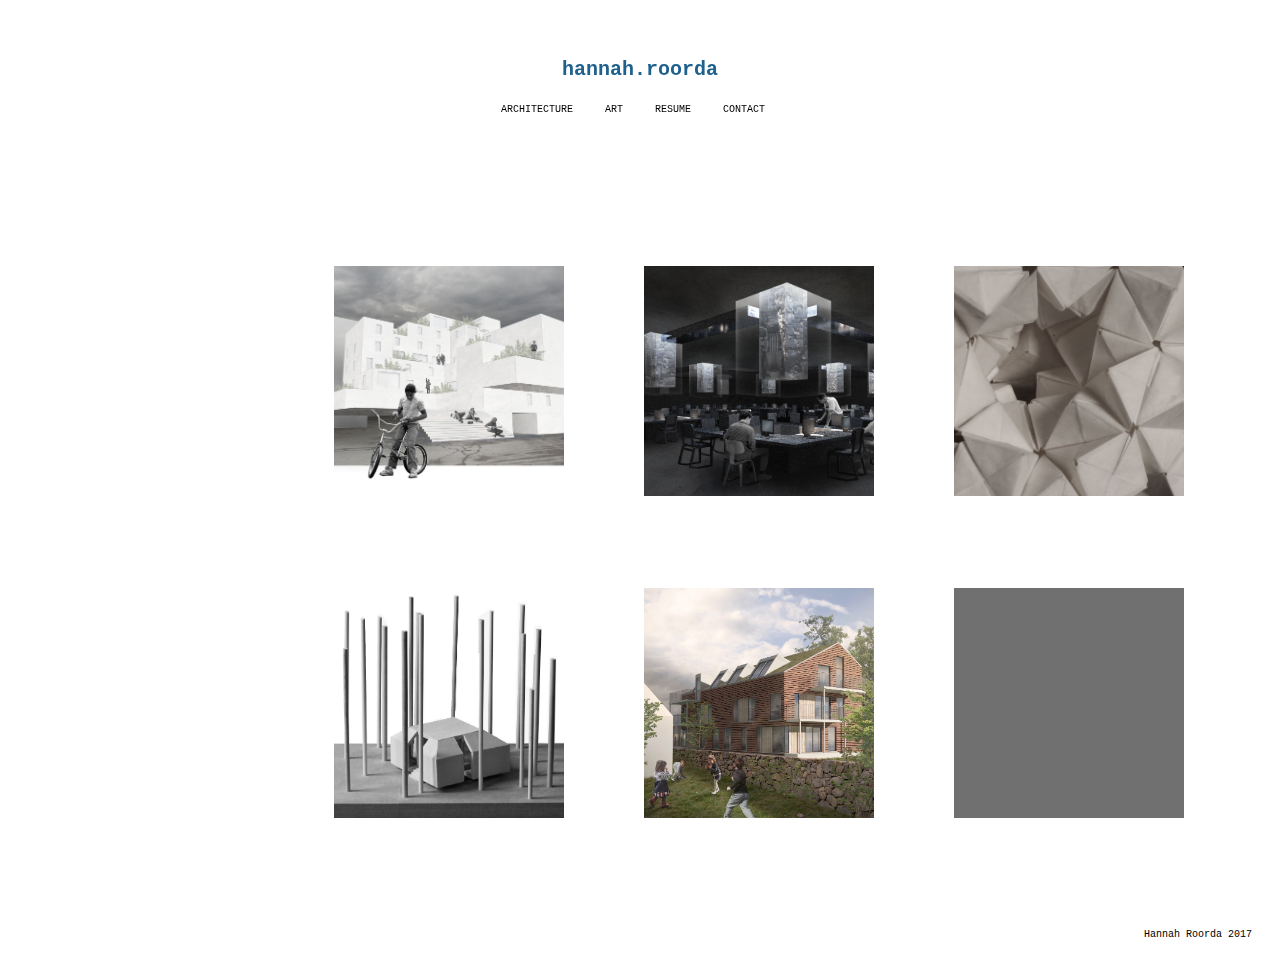
<file: index.html>
<!DOCTYPE html>
<html>
	<head>
		<title>Hannah Roorda</title>
	
		<style>
			
			   header {
 
  text-align: center;
  padding-top: 50px;
  padding-bottom: 170px;
}
/*just the title*/
h1 {
    font-size: 20px;
	color: #1F618D;
	list-style-type: none;
    font-family: Courier;
    margin: 0 auto; left:0px; right:0px;
    padding: 0px;
    overflow: hidden;
    position: fixed;
    top: 20;
    width: 600px;
    text-align: center;
}
  
/*navigation bar*/
ul {
    list-style-type: none;
    font-family: Courier;
	font-size: 10px;
    margin: 0 auto; left:0px; right:0px;
    padding: 30px;
    overflow: hidden;
    position: fixed;
    top: 10; 
    width: 310px;
    text-align: center;
}
li {
    float: left;
}
li a {
    display: block;
    color: black;
    padding: 16px;
    text-decoration: none;
}
main {
  text-align: center;
  /* Set maximum width to be 800 pixels */
  max-width: 100%;
  /* Set margin to be automatically calculated on all sides */
  margin: auto;
  /* Set padding to be 0 pixels top & bottom, and 20 pixels left & right */
  padding: 20px 20px;
}

p {
 
  color: #666666;
}

footer {
 
  color: black;
  font-family: Courier;
  font-size: 10px;
  /* Set padding on all sides to be 20 pixels */
  padding: 20px 20px;
  /* Set text alignment to center */
  text-align: right;
  /* Set margin on top to be 60 pixels */
  margin-top: 60px;
}
@media (max-width: 600px) {
  body {
    /* Set the font color to be white */
  }
  
  p {
 
  color: white;
  }
  h1 {
    border-color: white;
  }
  h2 {
 
  color: olive;
  }
}

/*avatarhover test*/
.container {
  position: relative;
  width: 100%;
  float: left
}

.image {
  display: block;
  width: auto;
  height: 230px;
  margin-right: 2.5%; margin-left: 2.5%; margin-bottom: 5%;">;
  float: left
}

.overlay {
  position: absolute;
  top: 0;
  bottom: 0;
  left: 0;
  right: 0;
  height: 100%;
  width: 105%;
  opacity: 0;
  transition: .5s ease;
  background-color: white;
}

.container:hover .overlay {
  opacity: 0.6;
}

.text {
  color: black;
font: courier; 
  font-size: 15px;
  position: absolute;
  top: 50%;
  left: 50%;
  transform: translate(-50%, -50%);
  -ms-transform: translate(-50%, -50%);
}

/*grid test*/
.wrapper {
 
  display: grid;
  grid-template-columns: 230px 230px 230px;
  grid-gap: 80px;
  margin-left: 300px;
  
}

			
		</style>
	</head>
	<body>

		<header>
         		<h1> hannah.roorda </h1>
			<nav>
				<ul>
  					<li><a href="architecture.html">ARCHITECTURE</a></li>
            				<li><a href="art.html">ART</a></li>
  					<li><a href="resume.html">RESUME</a></li>
  					<li><a href="contact.html">CONTACT</a></li>
  				</ul>
			</nav>
   
		</header>

		<main>
			<br>
<div class="wrapper">
<div class="container">
	<a href="projectclustered.html">
  <img src="clustered.jpg" alt="Avatar" class="image">
  <div class="overlay">
    <div class="text">Clustered Independence </div> 
  </div>
	</a>
</div>

	<div class="container">
	<a href="projecthyper.html">
  <img src="hyperstelae.jpg" alt="Avatar" class="image">
  <div class="overlay">
    <div class="text">Hyper Stelae </div>
  </div>
		</a>
</div>

	<div class="container">
		<a href="projectpyramidal.html">
  <img src="pyramidaltesselation.jpg" alt="Avatar" class="image">
  <div class="overlay">
    <div class="text">Pyramidal Tesselation</div>
  </div>
			</a>
</div>

		<div class="container">
			<a href="projectstudio.html">
  <img src="studio.jpg" alt="Avatar" class="image">
  <div class="overlay">
    <div class="text">Studio Capsule</div>
  </div>
				</a>
</div>

			<div class="container">
				<a href="projectrenders.html">
  <img src="renders.jpg" alt="Avatar" class="image">
  <div class="overlay">
    <div class="text">Renders</div>
  </div>
					</a>
</div>

				<div class="container">
					<a href="projectaaa.html">
  <img src="aaa.jpg" alt="Avatar" class="image">
  <div class="overlay">
    <div class="text">aaa</div>
  </div>
						</a>
</div>
					
</div>
			
		</main>

		<footer>
			Hannah Roorda 2017
		</footer>

	</body>
</html>
</file>
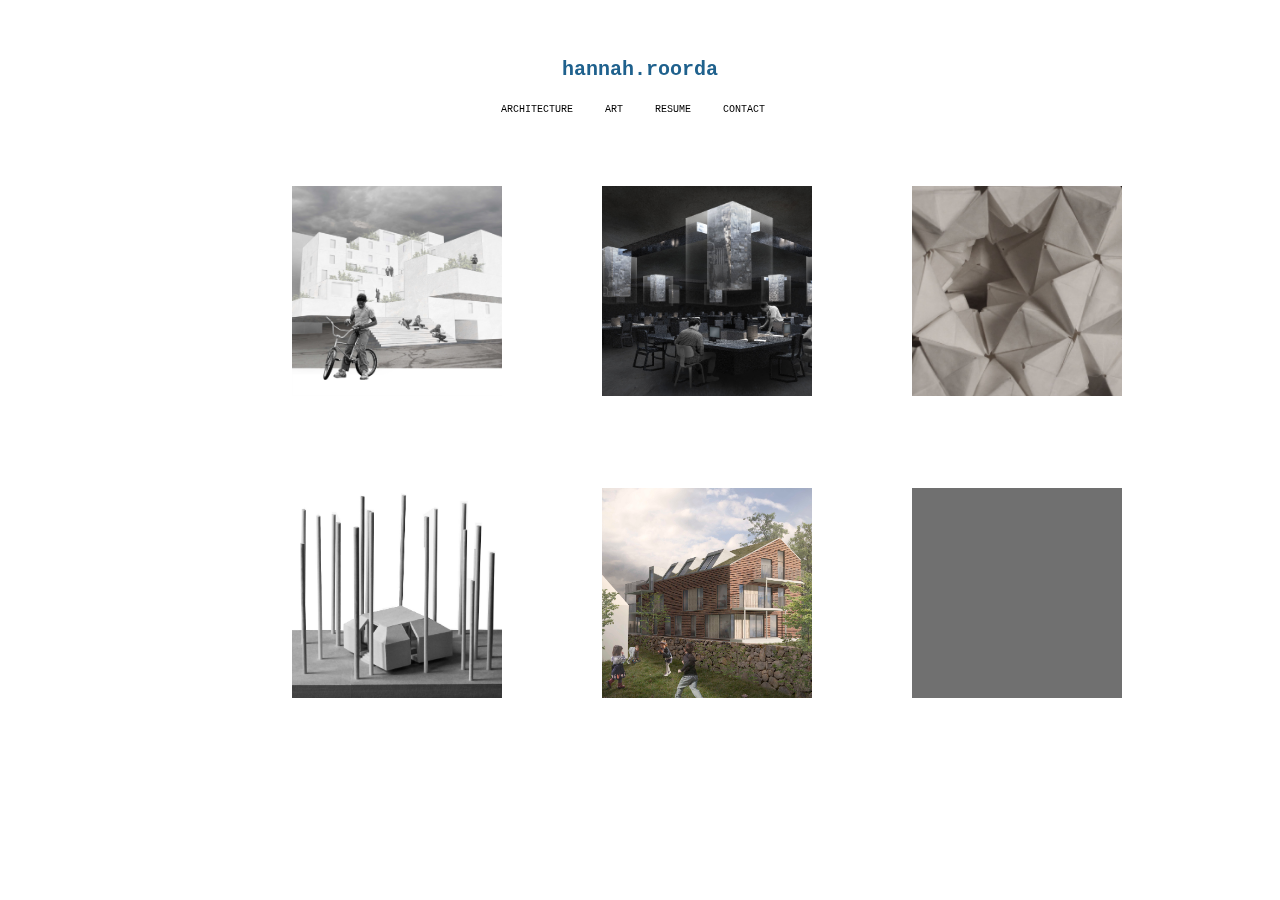
<file: architecture.html>
<!DOCTYPE html>
<html>
	<head>
		<title>Hannah Roorda</title>
	
		<style>
			
			   header {
 
  text-align: center;
  padding-top: 50px;
  padding-bottom: 90px;
}
/*just the title*/
h1 {
    font-size: 20px;
	color: #1F618D;
	list-style-type: none;
    font-family: Courier;
    margin: 0 auto; left:0px; right:0px;
    padding: 0px;
    overflow: hidden;
    position: fixed;
    top: 20;
    width: 600px;
    text-align: center;
}
  
/*navigation bar*/
ul {
    list-style-type: none;
    font-family: Courier;
	font-size: 10px;
    margin: 0 auto; left:0px; right:0px;
    padding: 30px;
    overflow: hidden;
    position: fixed;
    top: 10; 
    width: 310px;
    text-align: center;
}
li {
    float: left;
}
li a {
    display: block;
    color: black;
    padding: 16px;
    text-decoration: none;
}
main {
  text-align: center;
  /* Set maximum width to be 800 pixels */
  max-width: 70%;
  /* Set margin to be automatically calculated on all sides */
  margin: auto;
  /* Set padding to be 0 pixels top & bottom, and 20 pixels left & right */
  padding: 20px 20px;
	float: center;
}
p {
 
  color: #666666;
}
footer {
 
  color: black;
  font-family: Courier;
  font-size: 10px;
  /* Set padding on all sides to be 20 pixels */
  padding: 20px 20px;
  /* Set text alignment to center */
  text-align: right;
  /* Set margin on top to be 60 pixels */
  margin-top: 60px;
}
@media (max-width: 600px) {
  body {
    /* Set the font color to be white */
  }
  
  p {
 
  color: white;
  }
  h1 {
    border-color: white;
  }
  h2 {
 
  color: olive;
  }
}
/*avatarhover test*/
.container {
  position: relative;
  width: 100%;
  float: left
}
.image {
  display: block;
  width: auto;
  height: 210px;
  margin-right: 2.5%; margin-left: 2.5%; margin-bottom: 5%;">;
  float: center
}
.overlay {
  position: absolute;
  top: 0;
  bottom: 0;
  left: 0;
  right: 0;
  height: 100%;
  width: 101%;
  opacity: 0;
  transition: .5s ease;
  background-color: white;
}
.container:hover .overlay {
  opacity: 0.6;
}
.text {
  color: black;
font: Arial; 
  font-size: 15px;
  position: absolute;
  top: 50%;
  left: 50%;
  transform: translate(-50%, -50%);
  -ms-transform: translate(-50%, -50%);
}
/*grid test*/
.wrapper {
 text-align:center;
  display: grid;
  grid-template-columns: 230px 230px 230px;
  grid-gap: 80px;
  margin: auto;
width: 80%;
float: center;
  
}
			
		</style>
	</head>
	<body>

		<header>
         		<h1> hannah.roorda </h1>
			<nav>
				<ul>
  					<li><a href="architecture.html">ARCHITECTURE</a></li>
            				<li><a href="art.html">ART</a></li>
  					<li><a href="resume.html">RESUME</a></li>
  					<li><a href="contact.html">CONTACT</a></li>
  				</ul>
			</nav>
   
		</header>

		<main>
			<br>
<div class="wrapper">
<div class="container">
	<a href="projectclustered.html">
  <img src="clustered_5.jpg" alt="Clustered" class="image">
  <div class="overlay">
    <div class="text">Clustered Independence </div> 
  </div>
	</a>
</div>

	<div class="container">
	<a href="projecthyper.html">
  <img src="hyperstelae.jpg" alt="Hyper" class="image">
  <div class="overlay">
    <div class="text">Hyper Stelae </div>
  </div>
		</a>
</div>

	<div class="container">
		<a href="projectpyramidal.html">
  <img src="pyramidaltesselation.jpg" alt="Pyramidal" class="image">
  <div class="overlay">
    <div class="text">Pyramidal Tesselation</div>
  </div>
			</a>
</div>

		<div class="container">
			<a href="projectstudio.html">
  <img src="studio.jpg" alt="Studio" class="image">
  <div class="overlay">
    <div class="text">Studio Capsule</div>
  </div>
				</a>
</div>

			<div class="container">
				<a href="projectrenders.html">
  <img src="renders.jpg" alt="Renders" class="image">
  <div class="overlay">
    <div class="text">Renders</div>
  </div>
					</a>
</div>

				<div class="container">
					<a href="projectaaa.html">
  <img src="aaa.jpg" alt="aaa" class="image">
  <div class="overlay">
    <div class="text">aaa</div>
  </div>
						</a>
</div>
					
</div>
			
		</main>

		<footer>
			
		</footer>

	</body>
</html>
</file>
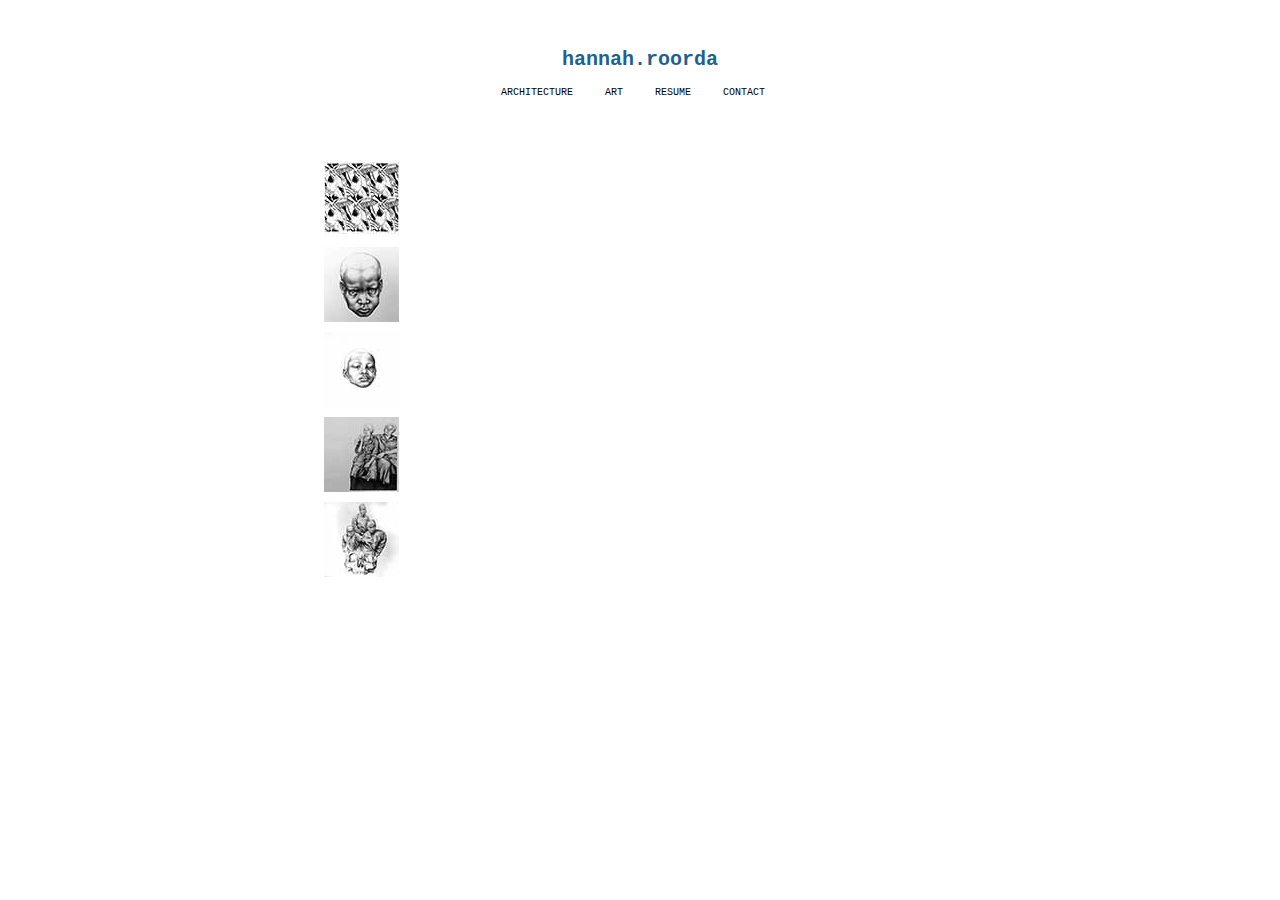
<file: art.html>
<!DOCTYPE html>
<html>
	<head>
		<title>Hannah Roorda</title>
	
		<style>
			
			   header {
 
  text-align: center;
  padding-top: 40px;
  padding-bottom: 10px;
}
/*just the title*/
h1 {
    font-size: 20px;
	color: #1F618D;
	list-style-type: none;
    font-family: Courier;
    margin: 0 auto; left:0px; right:0px;
    padding: 0px;
    overflow: hidden;
    
    top: 20;
    width: 300px;
    text-align: center;
}
/*navigation bar*/
ul {
    list-style-type: none;
    font-family: Courier;
	font-size: 10px;
    margin: 0 auto; left:0px; right:0px;
    padding: 0px;
    overflow: hidden;
  
    top: 0; 
    width: 310px;
    text-align: center;
}
li {
    float: left;
}
li a {
    display: block;
    color: black;
    padding: 16px;
    text-decoration: none;
}
main {
  text-align: center;
  /* Set maximum width to be 800 pixels */
	margin:auto;
  max-width: 50%;
  /* Set margin to be automatically calculated on all sides */
  padding: 20px 20px;
float: center;
}
p {
text-align: left;
 font-size: 11px;
  color: grey;
font-family: Arial;
padding-left: 300px;
  }
h3 {
 font-size: 18px;
  color: grey;
	font-family: Courier;
  }
 
@media (max-width: 600px) {
  body {
    /* Set the font color to be white */
  }
  
  
  h1 {
    border-color: white;
  }
  h2 {
 
  color: olive;
  }
}
			
/*IMAGE HOVER GRID*/
#thumbwrap {
	position:relative;
	margin-top: 0px;
	margin-left: 0px;
	width:100px; height:500px;
	float: center;
}
.thumb img { 
	padding-bottom: 10px;
	padding-right: 0px;
	float:left;
	max-width: 400px;
	
}
.thumb span { 
	position:absolute;
	visibility:hidden;
	
}
.thumb:hover, .thumb:hover span { 
	visibility:visible;
	top:0; left:0; 
	z-index:1;
	padding-left: 175px;
	
}
			

			
		</style>
	</head>
	
  
  
  
  
  
  
  
  <body>

		<header>
         		<h1> hannah.roorda </h1>
			<nav>
				<ul>
  					<li><a href="architecture.html">ARCHITECTURE</a></li>
            				<li><a href="art.html">ART</a></li>
  					<li><a href="resume.html">RESUME</a></li>
  					<li><a href="contact.html">CONTACT</a></li>
  				</ul>
			</nav>
   
		</header>

		<main>
<br>
<div id="thumbwrap">
<a class="thumb" href="#"><span><img src="art_1.jpg" alt=""></span><img src="art_thumbnail_1.jpg" alt=""></a>
<a class="thumb" href="#"><span><img src="art_2.jpg" alt=""></span><img src="art_thumbnail_2.jpg" alt=""></a>
<a class="thumb" href="#"><span><img src="art_3.jpg" alt=""></span><img src="art_thumbnail_3.jpg" alt=""></a>
<a class="thumb" href="#"><span><img src="art_4.jpg" alt=""></span><img src="art_thumbnail_4.jpg" alt=""></a>
<a class="thumb" href="#"><span><img src="art_5.jpg" alt=""></span><img src="art_thumbnail_5.jpg" alt=""></a>

</div>


		</main>

		<footer>
			
		</footer>

	</body>
</html>
</file>
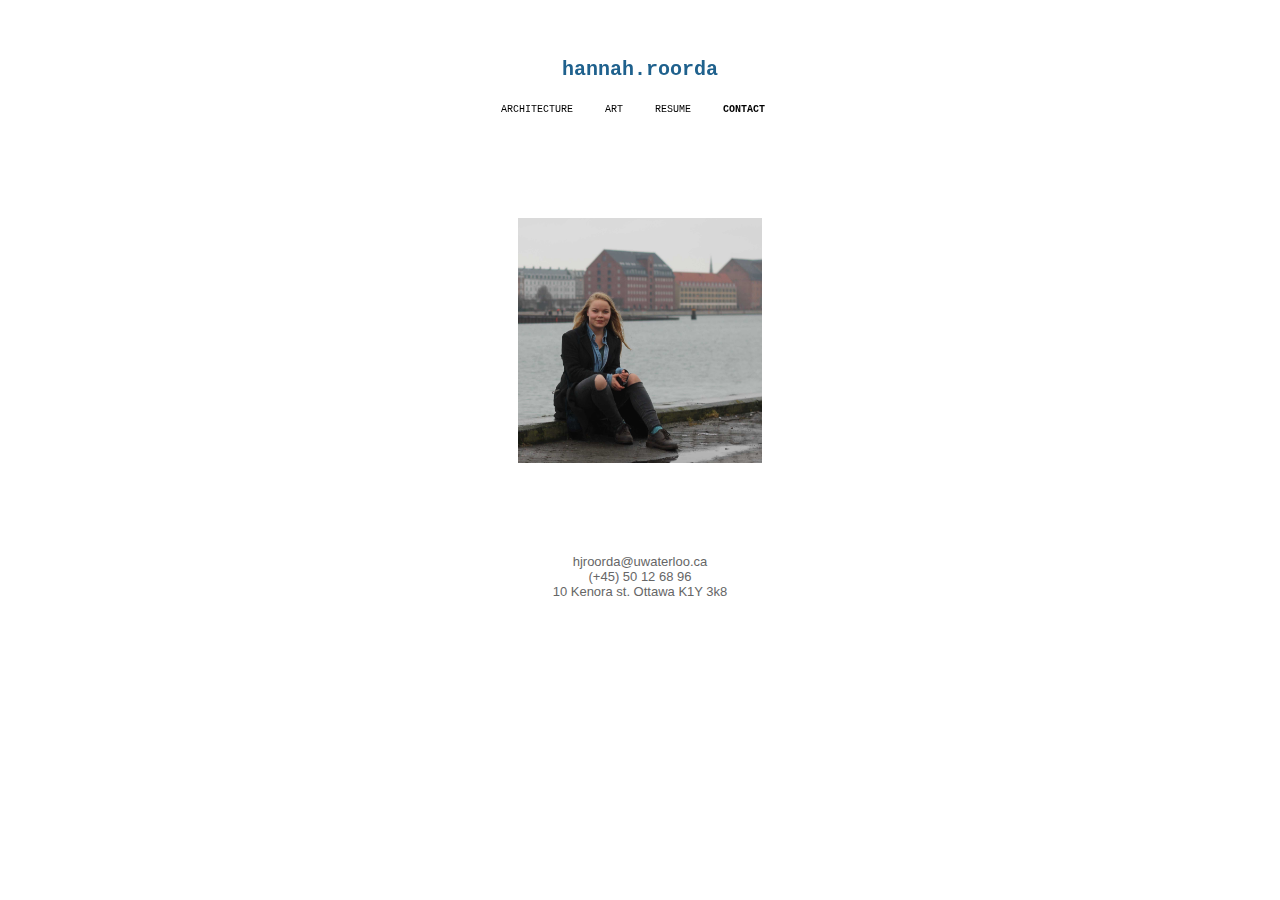
<file: contact.html>
<!DOCTYPE html>
<html>
	<head>
		<title>Hannah Roorda</title>
	
		<style>
			
			   header {
 
  text-align: center;
  padding-top: 50px;
  padding-bottom: 140px;
}

			/*just the title*/
h1 {
    font-size: 20px;
	color: #1F618D;
	list-style-type: none;
    font-family: Courier;
    margin: 0 auto; left:0px; right:0px;
    padding: 0px;
    overflow: hidden;
    position: fixed;
    top: 20;
    width: 600px;
    text-align: center;
}
  
/*navigation bar*/
ul {
    list-style-type: none;
    font-family: Courier;
	font-size: 10px;
    margin: 0 auto; left:0px; right:0px;
    padding: 30px;
    overflow: hidden;
    position: fixed;
    top: 10; 
    width: 310px;
    text-align: center;
}
li {
    float: left;
}
li a {
    display: block;
    color: black;
    padding: 16px;
    text-decoration: none;
}
main {
	font-family: Arial;
	font-size: 13px;
  text-align: center;
  /* Set maximum width to be 800 pixels */
  max-width: 100%;
  /* Set margin to be automatically calculated on all sides */
  margin: auto;
  /* Set padding to be 0 pixels top & bottom, and 20 pixels left & right */
  padding: 20px 20px;
}
img {
  opacity: 1;
  max-width: 20%;
}

p {
 
  color: #666666;
}

footer {
 
  color: black;
  font-family: Courier;
  font-size: 10px;
  /* Set padding on all sides to be 20 pixels */
  padding: 20px 20px;
  /* Set text alignment to center */
  text-align: right;
  /* Set margin on top to be 60 pixels */
  margin-top: 60px;
}
@media (max-width: 600px) {
  body {
    /* Set the font color to be white */
  }
  
  p {
 
  color: white;
  }
  h1 {
    border-color: white;
  }
  h2 {
 
  color: olive;
  }
}
			
		</style>
	</head>
	<body>

		<header>
         		<h1> hannah.roorda </h1>
			<nav>
				<ul>
  					<li><a href="architecture.html">ARCHITECTURE</a></li>
            <li><a href="art.html">ART</a></li>
  					<li><a href="resume.html">RESUME</a></li>
					<li><a href="contact.html"><b>CONTACT</b></a></li>
  				</ul>
			</nav>
   
		</header>

		<main>
		<img src="profile.jpg" alt="profile" style="width:230;height:230;"><br><br><br><br><br><br>
		<p>
		hjroorda@uwaterloo.ca <br>
		(+45) 50 12 68 96 <br>
		10 Kenora st. Ottawa K1Y 3k8 <br>
		</p>
		
		</main>

		<footer>
		
		</footer>

	</body>
</html>
</file>
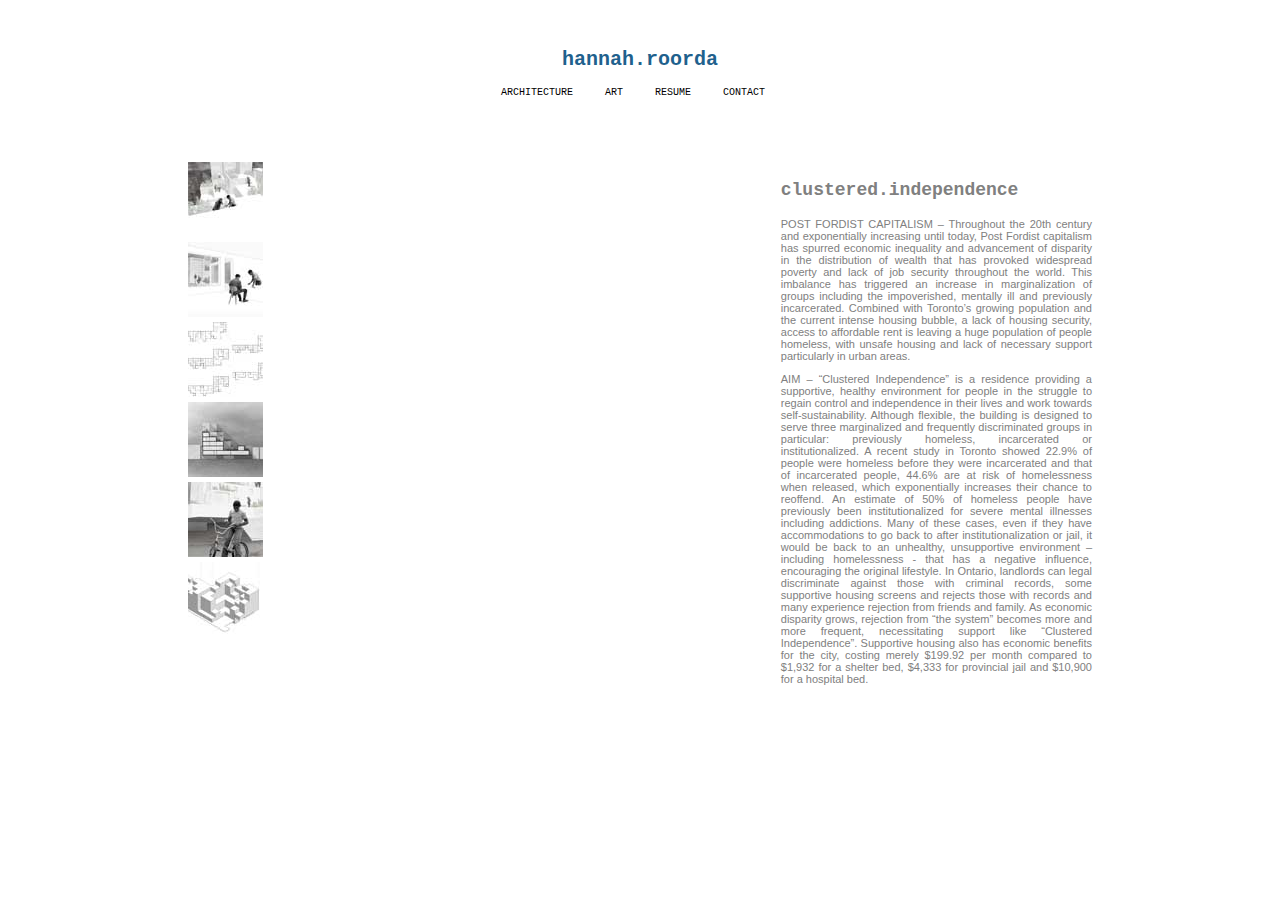
<file: projectclustered.html>
<!DOCTYPE html>
<html>
	<head>
		<title>Hannah Roorda</title>
	
		<style>
			
			   header {
 
  text-align: center;
  padding-top: 40px;
  padding-bottom: 10px;
}
/*just the title*/
h1 {
    font-size: 20px;
	color: #1F618D;
	list-style-type: none;
    font-family: Courier;
    margin: 0 auto; left:0px; right:0px;
    padding: 0px;
    overflow: hidden;
    
    top: 20;
    width: 300px;
    text-align: center;
}

/*navigation bar*/
ul {
    list-style-type: none;
    font-family: Courier;
	font-size: 10px;
    margin: 0 auto; left:0px; right:0px;
    padding: 0px;
    overflow: hidden;
  
    top: 0; 
    width: 310px;
    text-align: center;
}
li {
    float: left;
}
li a {
    display: block;
    color: black;
    padding: 16px;
    text-decoration: none;
}
main {
  text-align: left;
  /* Set maximum width to be 800 pixels */
  max-width: 100%;
  /* Set margin to be automatically calculated on all sides */
  padding: 20px 20px;
}
p {
text-align: justify;
 font-size: 11px;
  color: grey;
font-family: Arial;
padding-right: 160px;
  }
h3 {

 font-size: 18px;
  color: grey;
	font-family: Courier;
  }
 

@media (max-width: 600px) {
  body {
    /* Set the font color to be white */
  }
  
  
  h1 {
    border-color: white;
  }
  h2 {
 
  color: olive;
  }
}
			
/*IMAGE HOVER GRID*/
#thumbwrap {
	position:relative;
	margin-top: 0px;
	margin-left: 160px;
	width:120px; height:500px;
}
.thumb img { 
	
	
	padding-bottom: 5px;
	padding-right: 90px;
	float:left;
	max-width: 500px;
	
}
.thumb span { 
	position:absolute;
	visibility:hidden;
	
}
.thumb:hover, .thumb:hover span { 
	visibility:visible;
	top:0; left:0; 
	z-index:1;
	padding-left:175px;
}
			
/*COLUMNS*/
section {
  float: left;
  margin: 0;
  width: 57.5%;
}
aside {
  float: right;
  margin: 0;
  width: 38.5%;
}

			
		</style>
	</head>
	
  
  
  
  
  
  
  
  <body>

		<header>
         		<h1> hannah.roorda </h1>
			<nav>
				<ul>
  					<li><a href="architecture.html">ARCHITECTURE</a></li>
            				<li><a href="art.html">ART</a></li>
  					<li><a href="resume.html">RESUME</a></li>
  					<li><a href="contact.html">CONTACT</a></li>
  				</ul>
			</nav>
   
		</header>

		<main>
			<br>

<section>
<div id="thumbwrap">
<a class="thumb" href="#"><span><img src="clustered_1.jpg" alt=""></span><img src="clustered_thumbnail_1.jpg" alt=""></a>
<a class="thumb" href="#"><span><img src="clustered_2.jpg" alt=""></span><img src="clustered_thumbnail_2.jpg" alt=""></a>
<a class="thumb" href="#"><span><img src="clustered_3.jpg" alt=""></span><img src="clustered_thumbnail_3.jpg" alt=""></a>
<a class="thumb" href="#"><span><img src="clustered_4.jpg" alt=""></span><img src="clustered_thumbnail_4.jpg" alt=""></a>
<a class="thumb" href="#"><span><img src="clustered_5.jpg" alt=""></span><img src="clustered_thumbnail_5.jpg" alt=""></a>
<a class="thumb" href="#"><span><img src="clustered_6.jpg" alt=""></span><img src="clustered_thumbnail_6.jpg" alt=""></a>
</div>
</section>
<aside>
	<h3> clustered.independence </h3>
	<p> POST FORDIST CAPITALISM – Throughout the 20th century and exponentially increasing until today, Post Fordist capitalism has spurred economic inequality and advancement of disparity in the distribution of wealth that has provoked widespread poverty and lack of job security throughout the world. This imbalance has triggered an increase in marginalization of groups including the impoverished, mentally ill and previously incarcerated. Combined with Toronto’s growing population and the current intense housing bubble, a lack of housing security, access to affordable rent is leaving a huge population of people homeless, with unsafe housing and lack of necessary support particularly in urban areas.</p>

	<p> AIM – “Clustered Independence” is a residence providing a supportive, healthy environment for people in the struggle to regain control and independence in their lives and work towards self-sustainability. Although flexible, the building is designed to serve three marginalized and frequently discriminated groups in particular: previously homeless, incarcerated or institutionalized. A recent study in Toronto showed 22.9% of people were homeless before they were incarcerated and that of incarcerated people, 44.6% are at risk of homelessness when released, which exponentially increases their chance to reoffend. An estimate of 50% of homeless people have previously been institutionalized for severe mental illnesses including addictions. Many of these cases, even if they have accommodations to go back to after institutionalization or jail, it would be back to an unhealthy, unsupportive environment – including homelessness - that has a negative influence, encouraging the original lifestyle. In Ontario, landlords can legal discriminate against those with criminal records, some supportive housing screens and rejects those with records and many experience rejection from friends and family. As economic disparity grows, rejection from “the system” becomes more and more frequent, necessitating support like “Clustered Independence”. Supportive housing also has economic benefits for the city, costing merely $199.92 per month compared to $1,932 for a shelter bed, $4,333 for provincial jail and $10,900 for a hospital bed. 
			</p>
	
</aside>
		</main>

		<footer>
			
		</footer>

	</body>
</html>
</file>
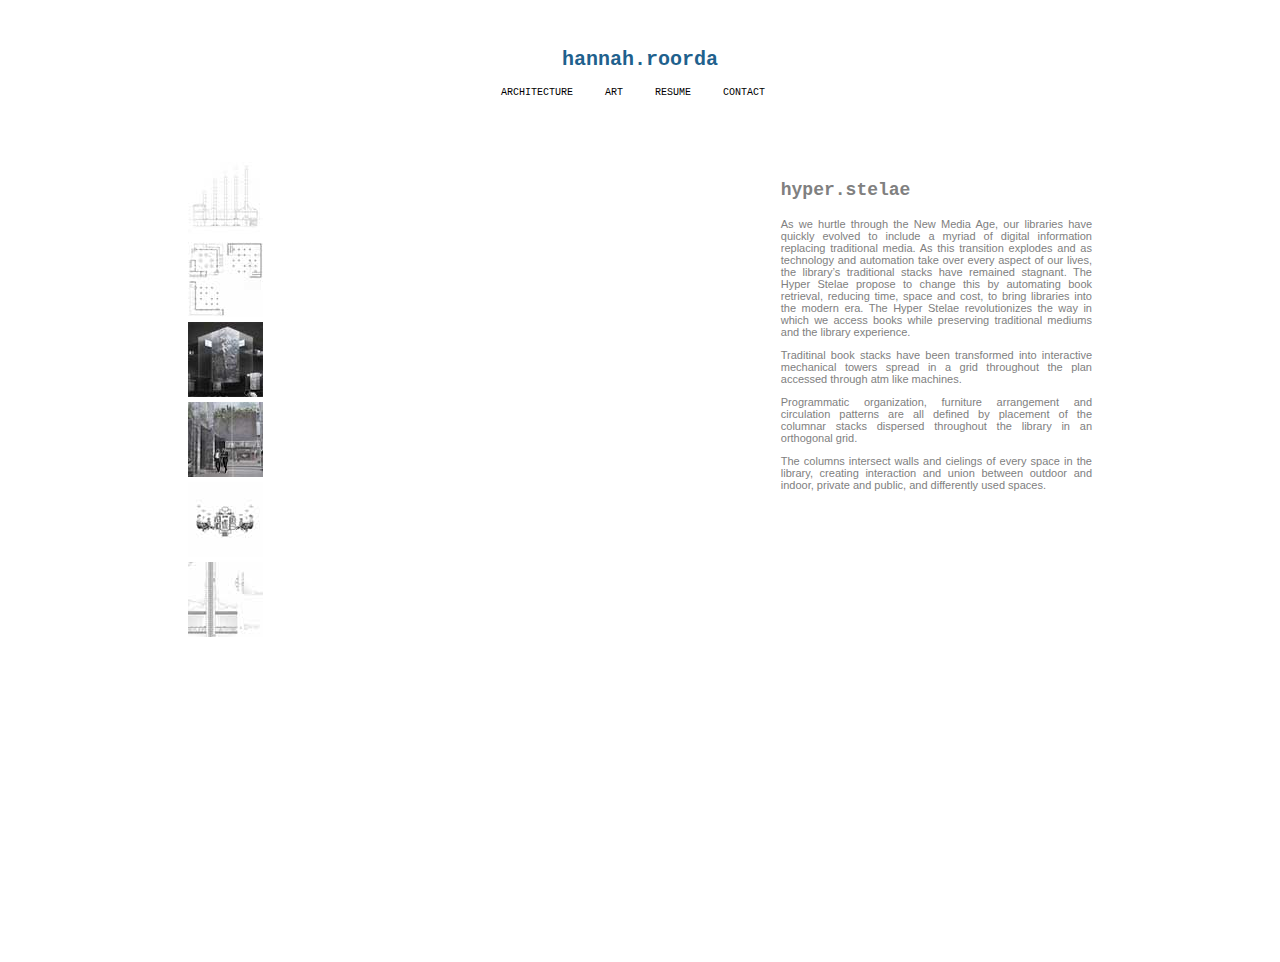
<file: projecthyper.html>
<!DOCTYPE html>
<html>
	<head>
		<title>Hannah Roorda</title>
	
		<style>
			
			   header {
 
  text-align: center;
  padding-top: 40px;
  padding-bottom: 10px;
}
/*just the title*/
h1 {
    font-size: 20px;
	color: #1F618D;
	list-style-type: none;
    font-family: Courier;
    margin: 0 auto; left:0px; right:0px;
    padding: 0px;
    overflow: hidden;
    
    top: 20;
    width: 300px;
    text-align: center;
}
/*navigation bar*/
ul {
    list-style-type: none;
    font-family: Courier;
	font-size: 10px;
    margin: 0 auto; left:0px; right:0px;
    padding: 0px;
    overflow: hidden;
  
    top: 0; 
    width: 310px;
    text-align: center;
}
li {
    float: left;
}
li a {
    display: block;
    color: black;
    padding: 16px;
    text-decoration: none;
}
main {
  text-align: left;
  /* Set maximum width to be 800 pixels */
  max-width: 100%;
  /* Set margin to be automatically calculated on all sides */
  padding: 20px 20px;
}
p {
text-align: justify;
 font-size: 11px;
  color: grey;
font-family: Arial;
padding-right: 160px;
  }
h3 {
 font-size: 18px;
  color: grey;
	font-family: Courier;
  }
 
@media (max-width: 600px) {
  body {
    /* Set the font color to be white */
  }
  
  
  h1 {
    border-color: white;
  }
  h2 {
 
  color: olive;
  }
}
			
/*IMAGE HOVER GRID*/
#thumbwrap {
	position:relative;
	margin-top: 0px;
	margin-left: 160px;
	width:120px; height:500px;
}
.thumb img { 
	
	
	padding-bottom: 5px;
	padding-right: 90px;
	float:left;
	max-width: 500px;
	
}
.thumb span { 
	position:absolute;
	visibility:hidden;
	
}
.thumb:hover, .thumb:hover span { 
	visibility:visible;
	top:0; left:0; 
	z-index:1;
	padding-left:175px;
}
			
/*COLUMNS*/
section {
  float: left;
  margin: 0;
  width: 57.5%;
}
aside {
  float: right;
  margin: 0;
  width: 38.5%;
}
			
		</style>
	</head>
	
  
  
  
  
  
  
  
  <body>

		<header>
         		<h1> hannah.roorda </h1>
			<nav>
				<ul>
  					<li><a href="architecture.html">ARCHITECTURE</a></li>
            				<li><a href="art.html">ART</a></li>
  					<li><a href="resume.html">RESUME</a></li>
  					<li><a href="contact.html">CONTACT</a></li>
  				</ul>
			</nav>
   
		</header>

		<main>
			<br>

<section>
<div id="thumbwrap">
<a class="thumb" href="#"><span><img src="hyper_1.jpg" alt=""></span><img src="hyper_thumbnail_1.jpg" alt=""></a>
<a class="thumb" href="#"><span><img src="hyper_2.jpg" alt=""></span><img src="hyper_thumbnail_2.jpg" alt=""></a>
<a class="thumb" href="#"><span><img src="hyper_3.jpg" alt=""></span><img src="hyper_thumbnail_3.jpg" alt=""></a>
<a class="thumb" href="#"><span><img src="hyper_4.jpg" alt=""></span><img src="hyper_thumbnail_4.jpg" alt=""></a>
<a class="thumb" href="#"><span><img src="hyper_5.jpg" alt=""></span><img src="hyper_thumbnail_5.jpg" alt=""></a>
<a class="thumb" href="#"><span><img src="hyper_6.jpg" alt=""></span><img src="hyper_thumbnail_6.jpg" alt=""></a>
</div>
</section>
<aside>
	<h3> hyper.stelae </h3>
	<p>As we hurtle through the New Media Age, our libraries have quickly evolved to include a myriad of digital information replacing traditional media. As this transition explodes and as technology and automation take over every aspect of our lives, the library’s traditional stacks have remained stagnant. The Hyper Stelae propose to change this by automating book retrieval, reducing time, space and cost, to bring libraries into the modern era. The Hyper Stelae revolutionizes the way in which we access books while preserving traditional mediums and the library experience.</p>
  <p>Traditinal book stacks have been transformed into interactive mechanical towers spread in a grid throughout the plan accessed through atm like machines. </p>
	<p>Programmatic organization, furniture arrangement and circulation patterns are all defined by placement of the columnar stacks dispersed throughout the library in an orthogonal grid.</p>
  <p>The columns intersect walls and cielings of every space in the library, creating interaction and union between outdoor and indoor, private and public, and differently used spaces. </p>

</aside>
		</main>

		<footer>
			
		</footer>

	</body>
</html>
</file>
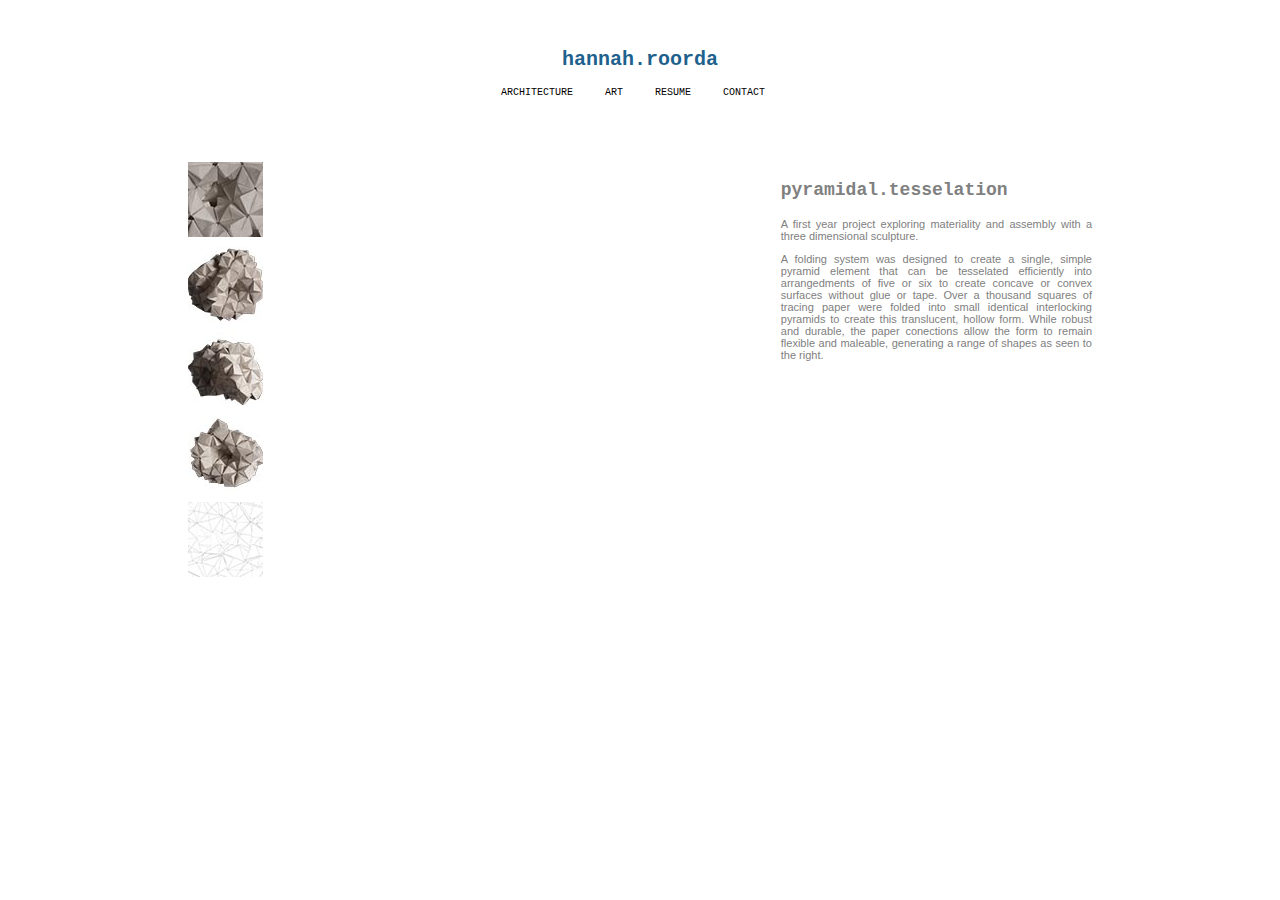
<file: projectpyramidal.html>
<!DOCTYPE html>
<html>
	<head>
		<title>Hannah Roorda</title>
	
		<style>
			
			   header {
 
  text-align: center;
  padding-top: 40px;
  padding-bottom: 10px;
}
/*just the title*/
h1 {
    font-size: 20px;
	color: #1F618D;
	list-style-type: none;
    font-family: Courier;
    margin: 0 auto; left:0px; right:0px;
    padding: 0px;
    overflow: hidden;
    
    top: 20;
    width: 300px;
    text-align: center;
}

/*navigation bar*/
ul {
    list-style-type: none;
    font-family: Courier;
	font-size: 10px;
    margin: 0 auto; left:0px; right:0px;
    padding: 0px;
    overflow: hidden;
  
    top: 0; 
    width: 310px;
    text-align: center;
}
li {
    float: left;
}
li a {
    display: block;
    color: black;
    padding: 16px;
    text-decoration: none;
}
main {
  text-align: left;
  /* Set maximum width to be 800 pixels */
  max-width: 100%;
  /* Set margin to be automatically calculated on all sides */
  padding: 20px 20px;
}
p {
text-align: justify;
 font-size: 11px;
  color: grey;
font-family: Arial;
padding-right: 160px;
  }
h3 {

 font-size: 18px;
  color: grey;
	font-family: Courier;
  }
 

@media (max-width: 600px) {
  body {
    /* Set the font color to be white */
  }
  
  
  h1 {
    border-color: white;
  }
  h2 {
 
  color: olive;
  }
}
			
/*IMAGE HOVER GRID*/
#thumbwrap {
	position:relative;
	margin-top: 0px;
	margin-left: 160px;
	width:120px; height:500px;
}
.thumb img { 
	
	
	padding-bottom: 10px;
	padding-right: 90px;
	float:left;
	max-width: 500px;
	
}
.thumb span { 
	position:absolute;
	visibility:hidden;
	
}
.thumb:hover, .thumb:hover span { 
	visibility:visible;
	top:0; left:0; 
	z-index:1;
	padding-left:175px;
}
			
/*COLUMNS*/
section {
  float: left;
  margin: 0;
  width: 57.5%;
}
aside {
  float: right;
  margin: 0;
  width: 38.5%;
}

			
		</style>
	</head>
	
  
  
  
  
  
  
  
  <body>

		<header>
         		<h1> hannah.roorda </h1>
			<nav>
				<ul>
  					<li><a href="architecture.html">ARCHITECTURE</a></li>
            				<li><a href="art.html">ART</a></li>
  					<li><a href="resume.html">RESUME</a></li>
  					<li><a href="contact.html">CONTACT</a></li>
  				</ul>
			</nav>
   
		</header>

		<main>
			<br>

<section>
<div id="thumbwrap">
<a class="thumb" href="#"><span><img src="pyramidal_1.jpg" alt=""></span><img src="pyramidal_thumbnail_1.jpg" alt=""></a>
<a class="thumb" href="#"><span><img src="pyramidal_2.jpg" alt=""></span><img src="pyramidal_thumbnail_2.jpg" alt=""></a>
<a class="thumb" href="#"><span><img src="pyramidal_3.jpg" alt=""></span><img src="pyramidal_thumbnail_3.jpg" alt=""></a>
<a class="thumb" href="#"><span><img src="pyramidal_4.jpg" alt=""></span><img src="pyramidal_thumbnail_4.jpg" alt=""></a>
<a class="thumb" href="#"><span><img src="pyramidal_5.jpg" alt=""></span><img src="pyramidal_thumbnail_5.jpg" alt=""></a>

</div>
</section>
<aside>
	<h3> pyramidal.tesselation </h3>
	<p>A first year project exploring materiality and assembly with a three dimensional sculpture.
	</p>
<p>A folding system was designed to create a single, simple pyramid element that can be tesselated efficiently into arrangedments of five or six to create concave or convex surfaces without glue or tape. Over a thousand squares of tracing paper were folded into 

small identical interlocking pyramids to create this translucent, hollow form. While robust and durable, the paper conections allow the form to remain flexible and maleable, generating a range of shapes as seen to the right.
</p>
	
</aside>
		</main>

		<footer>
			
		</footer>

	</body>
</html>
</file>
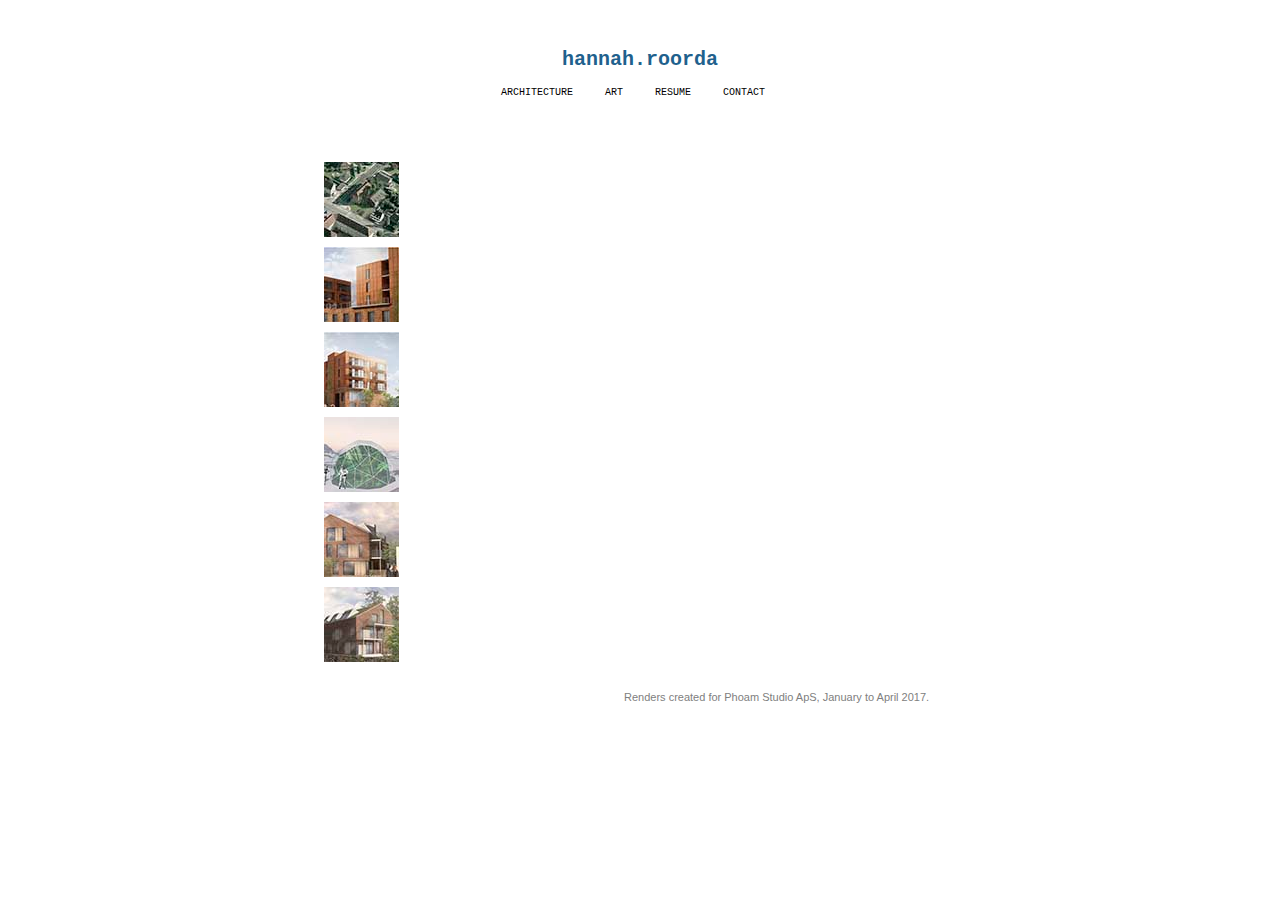
<file: projectrenders.html>
<!DOCTYPE html>
<html>
	<head>
		<title>Hannah Roorda</title>
	
		<style>
			
			   header {
 
  text-align: center;
  padding-top: 40px;
  padding-bottom: 10px;
}
/*just the title*/
h1 {
    font-size: 20px;
	color: #1F618D;
	list-style-type: none;
    font-family: Courier;
    margin: 0 auto; left:0px; right:0px;
    padding: 0px;
    overflow: hidden;
    
    top: 20;
    width: 300px;
    text-align: center;
}
/*navigation bar*/
ul {
    list-style-type: none;
    font-family: Courier;
	font-size: 10px;
    margin: 0 auto; left:0px; right:0px;
    padding: 0px;
    overflow: hidden;
  
    top: 0; 
    width: 310px;
    text-align: center;
}
li {
    float: left;
}
li a {
    display: block;
    color: black;
    padding: 16px;
    text-decoration: none;
}
main {
  text-align: center;
  /* Set maximum width to be 800 pixels */
	margin:auto;
  max-width: 50%;
  /* Set margin to be automatically calculated on all sides */
  padding: 20px 20px;
float: center;
}
p {
text-align: left;
 font-size: 11px;
  color: grey;
font-family: Arial;
padding-left: 300px;
  }
h3 {
 font-size: 18px;
  color: grey;
	font-family: Courier;
  }
 
@media (max-width: 600px) {
  body {
    /* Set the font color to be white */
  }
  
  
  h1 {
    border-color: white;
  }
  h2 {
 
  color: olive;
  }
}
			
/*IMAGE HOVER GRID*/
#thumbwrap {
	position:relative;
	margin-top: 0px;
	margin-left: 0px;
	width:100px; height:500px;
	float: center;
}
.thumb img { 
	padding-bottom: 10px;
	padding-right: 0px;
	float:left;
	max-width: 550px;
	
}
.thumb span { 
	position:absolute;
	visibility:hidden;
	
}
.thumb:hover, .thumb:hover span { 
	visibility:visible;
	top:0; left:0; 
	z-index:1;
	padding-left: 175px;
	
}
			
			
		</style>
	</head>
	
  
  
  
  
  
  
  
  <body>

		<header>
         		<h1> hannah.roorda </h1>
			<nav>
				<ul>
  					<li><a href="architecture.html">ARCHITECTURE</a></li>
            				<li><a href="art.html">ART</a></li>
  					<li><a href="resume.html">RESUME</a></li>
  					<li><a href="contact.html">CONTACT</a></li>
  				</ul>
			</nav>
   
		</header>

		

		<main>
			<br>


<div id="thumbwrap">
<a class="thumb" href="#"><span><img src="renders_1.jpg" alt=""></span><img src="renders_thumbnail_1.jpg" alt=""></a>
<a class="thumb" href="#"><span><img src="renders_2.jpg" alt=""></span><img src="renders_thumbnail_2.jpg" alt=""></a>
<a class="thumb" href="#"><span><img src="renders_3.jpg" alt=""></span><img src="renders_thumbnail_3.jpg" alt=""></a>
<a class="thumb" href="#"><span><img src="renders_4.jpg" alt=""></span><img src="renders_thumbnail_4.jpg" alt=""></a>
<a class="thumb" href="#"><span><img src="renders_5.jpg" alt=""></span><img src="renders_thumbnail_5.jpg" alt=""></a>
<a class="thumb" href="#"><span><img src="renders_6.jpg" alt=""></span><img src="renders_thumbnail_6.jpg" alt=""></a>
</div>

<br>
	<p>Renders created for Phoam Studio ApS, January to April 2017. </p>
	

		</main>

		<footer>
			
		</footer>

	</body>
</html>
</file>
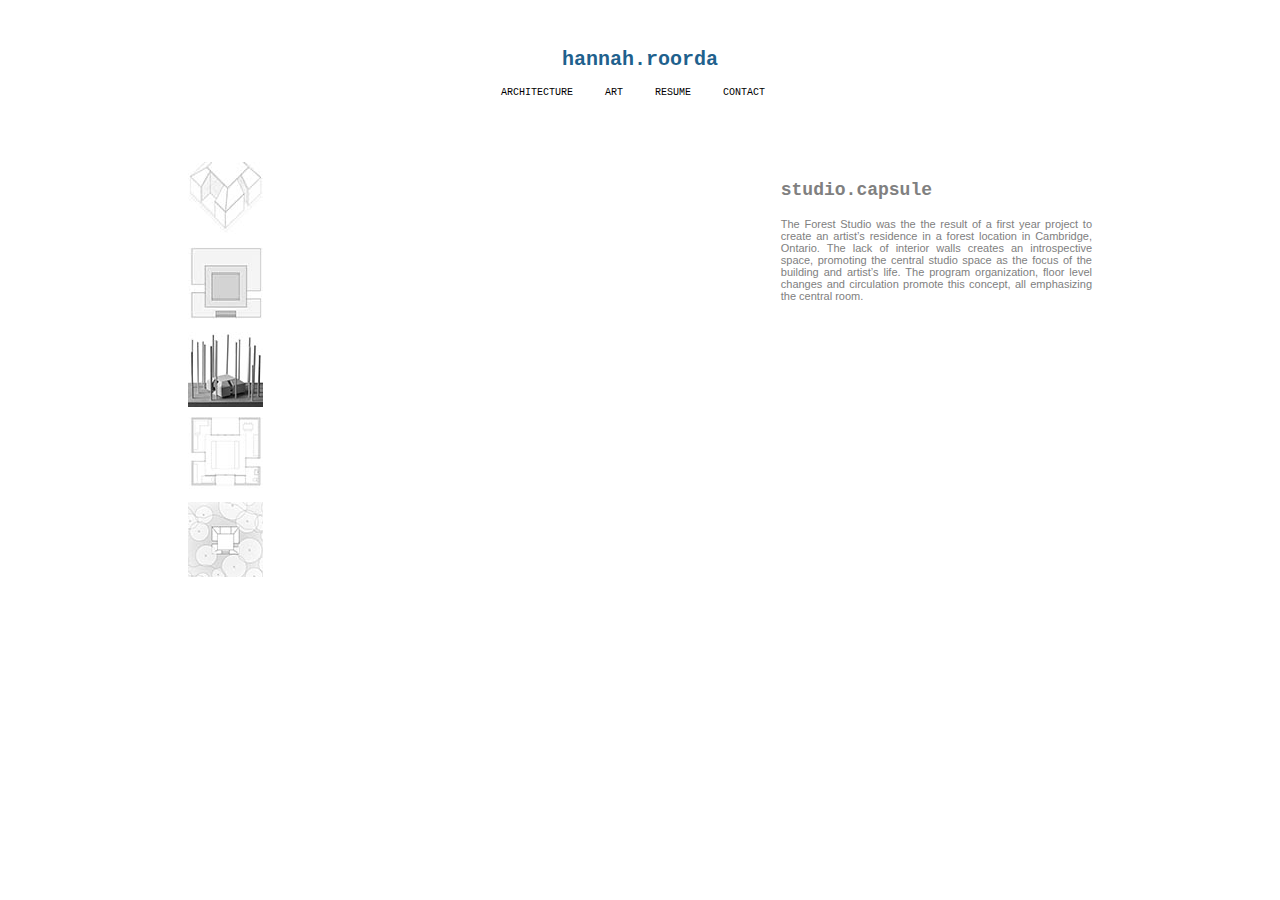
<file: projectstudio.html>
<!DOCTYPE html>
<html>
	<head>
		<title>Hannah Roorda</title>
	
		<style>
			
			   header {
 
  text-align: center;
  padding-top: 40px;
  padding-bottom: 10px;
}
/*just the title*/
h1 {
    font-size: 20px;
	color: #1F618D;
	list-style-type: none;
    font-family: Courier;
    margin: 0 auto; left:0px; right:0px;
    padding: 0px;
    overflow: hidden;
    
    top: 20;
    width: 300px;
    text-align: center;
}
/*navigation bar*/
ul {
    list-style-type: none;
    font-family: Courier;
	font-size: 10px;
    margin: 0 auto; left:0px; right:0px;
    padding: 0px;
    overflow: hidden;
  
    top: 0; 
    width: 310px;
    text-align: center;
}
li {
    float: left;
}
li a {
    display: block;
    color: black;
    padding: 16px;
    text-decoration: none;
}
main {
  text-align: left;
  /* Set maximum width to be 800 pixels */
  max-width: 100%;
  /* Set margin to be automatically calculated on all sides */
  padding: 20px 20px;
}
p {
text-align: justify;
 font-size: 11px;
  color: grey;
font-family: Arial;
padding-right: 160px;
  }
h3 {
 font-size: 18px;
  color: grey;
	font-family: Courier;
  }
 
@media (max-width: 600px) {
  body {
    /* Set the font color to be white */
  }
  
  
  h1 {
    border-color: white;
  }
  h2 {
 
  color: olive;
  }
}
			
/*IMAGE HOVER GRID*/
#thumbwrap {
	position:relative;
	margin-top: 0px;
	margin-left: 160px;
	width:120px; height:500px;
}
.thumb img { 
	
	
	padding-bottom: 10px;
	padding-right: 90px;
	float:left;
	max-width: 500px;
	
}
.thumb span { 
	position:absolute;
	visibility:hidden;
	
}
.thumb:hover, .thumb:hover span { 
	visibility:visible;
	top:0; left:0; 
	z-index:1;
	padding-left:175px;
}
			
/*COLUMNS*/
section {
  float: left;
  margin: 0;
  width: 57.5%;
}
aside {
  float: right;
  margin: 0;
  width: 38.5%;
}
			
		</style>
	</head>
	
  
  
  
  
  
  
  
  <body>

		<header>
         		<h1> hannah.roorda </h1>
			<nav>
				<ul>
  					<li><a href="architecture.html">ARCHITECTURE</a></li>
            				<li><a href="art.html">ART</a></li>
  					<li><a href="resume.html">RESUME</a></li>
  					<li><a href="contact.html">CONTACT</a></li>
  				</ul>
			</nav>
   
		</header>

		<main>
			<br>

<section>
<div id="thumbwrap">
<a class="thumb" href="#"><span><img src="studio_1.jpg" alt=""></span><img src="studio_thumbnail_1.jpg" alt=""></a>
<a class="thumb" href="#"><span><img src="studio_2.jpg" alt=""></span><img src="studio_thumbnail_2.jpg" alt=""></a>
<a class="thumb" href="#"><span><img src="studio_3.jpg" alt=""></span><img src="studio_thumbnail_3.jpg" alt=""></a>
<a class="thumb" href="#"><span><img src="studio_4.jpg" alt=""></span><img src="studio_thumbnail_4.jpg" alt=""></a>
<a class="thumb" href="#"><span><img src="studio_5.jpg" alt=""></span><img src="studio_thumbnail_5.jpg" alt=""></a>

</div>
</section>
<aside>
	<h3> studio.capsule </h3>
	<p>The Forest Studio was the the result of a first year project to create an artist’s residence in a forest location in Cambridge, Ontario. The lack of interior walls creates an introspective space, promoting the central studio space as the focus of the building and artist’s life. The program organization, floor level changes and circulation promote this concept, all emphasizing  the central room. </p>
</aside>
		</main>

		<footer>
			
		</footer>

	</body>
</html>
</file>
